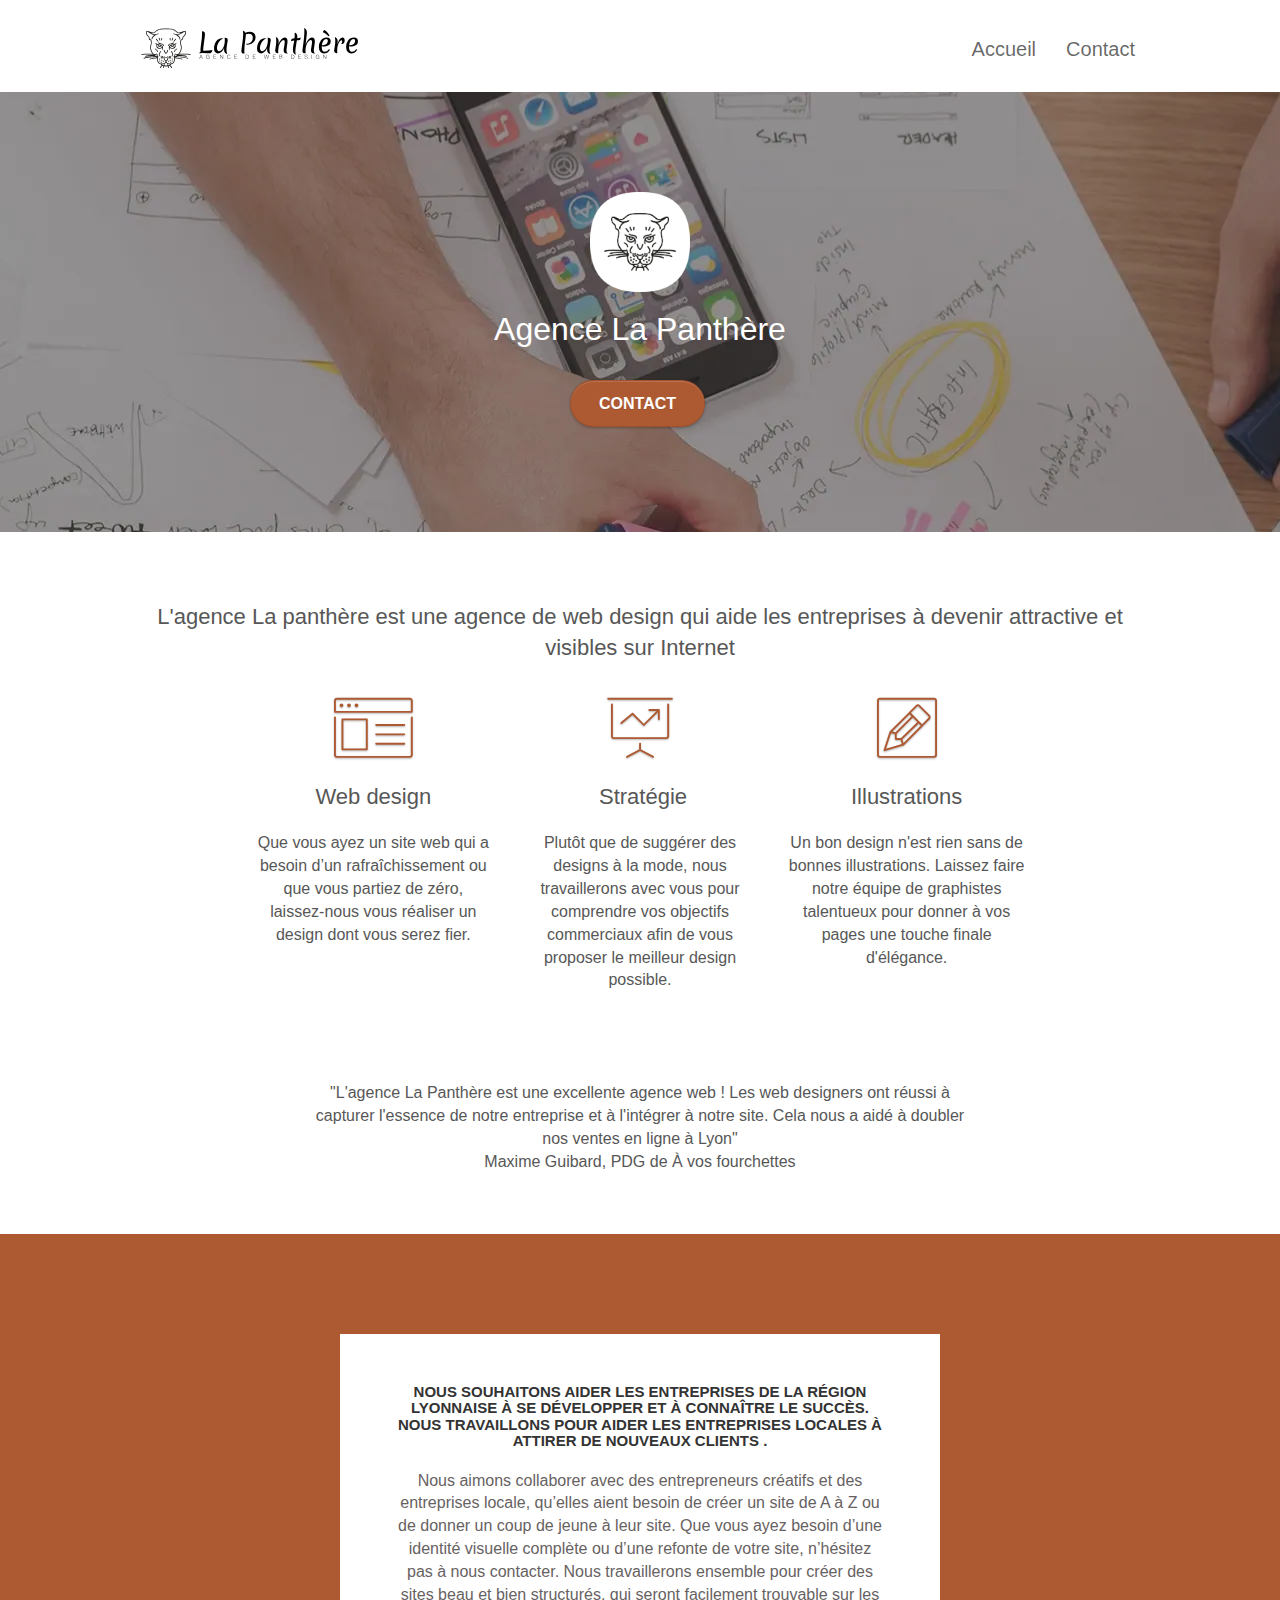
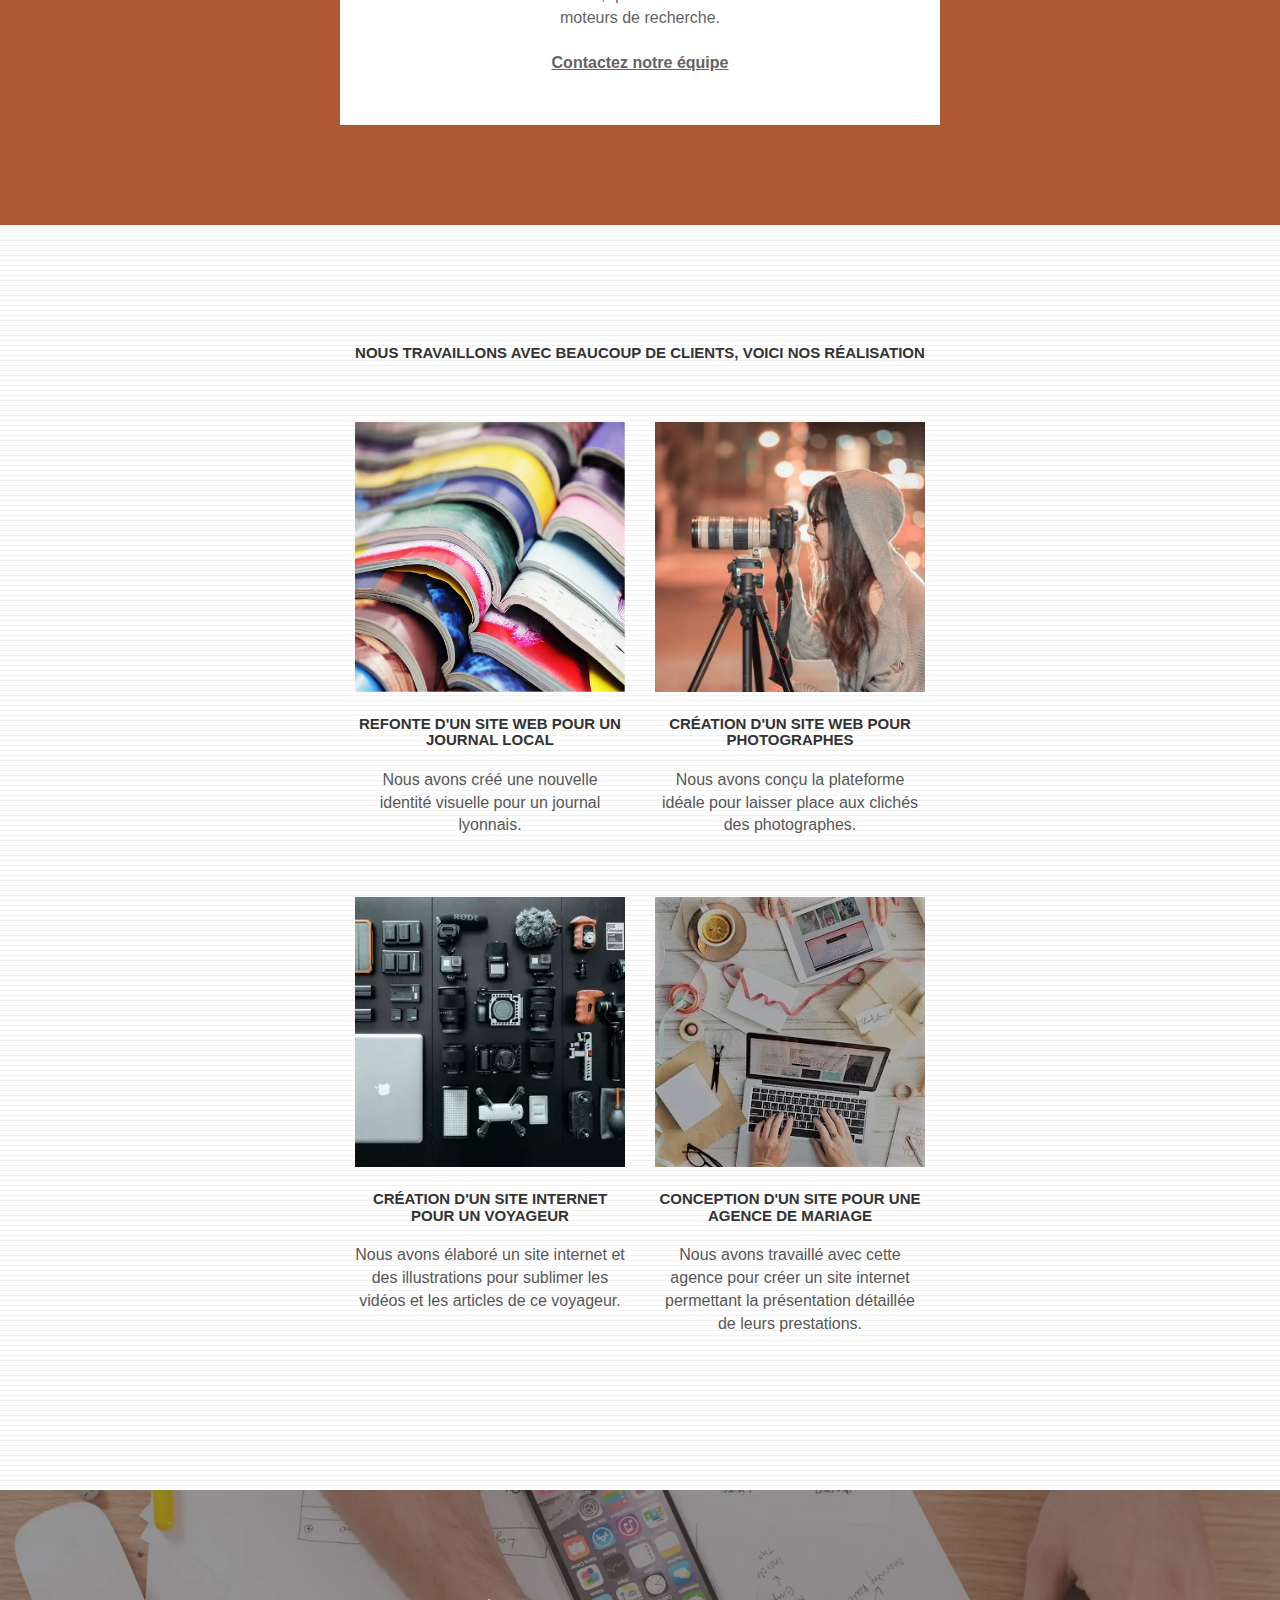
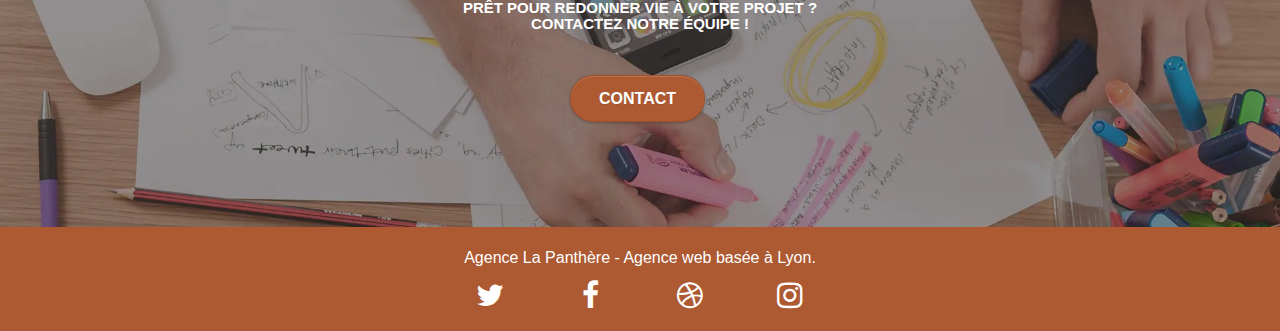
<file: p4_lapanthere-main/index.html>
<!doctype html>
<html lang="fr">
<head>
    <meta charset="utf-8">
    <meta name="keywords" content="seo, google, site web, site internet, agence design paris, agence design, agence design,agence design,agence design,agence design,agence design,agence design,agence design,agence design">
    <meta name="description" content="Placée au coeur de la region Rhône-Alpes, l'agence de web design, situé dans ville historique de Lyon, accompagne les entreprises de la region dans la création d'une présence en ligne. Renforcez votre identité visuelle et améliorez vôtre référencement grace à nos experts. CONSULTEZ-NOUS ! ">
    <meta name="viewport" content="width=device-width, initial-scale=1.0, viewport-fit=cover">
    <link rel="shortcut icon" type="image/png" href="favicon.jpg">
    
	<link rel="stylesheet" type="text/css" href="./css/bootstrap.css">
	<link rel="stylesheet" type="text/css" href="style.css">
	<link rel="stylesheet" type="text/css" href="./css/font-awesome.css">
	<link rel="stylesheet" type="text/css" href="./css/et-line.css">
	
    


    <title>La Panthère | Agence web design</title>

    
<!-- Analytics -->
 <!-- Google tag (gtag.js) -->

<!-- Analytics END -->
    
</head>
<body>
<!-- Principal conteneur -->
<div class="page-container">
    
<!-- bloc-0 -->
<header>
	<div class="bloc bgc-white l-bloc " id="bloc-0">
		<div class="container bloc-sm">

			<nav class="navbar row">
				<div class="navbar-header">
					
					<a class="navbar-brand" href="index.html"><img src="img/agence-la-panthere-monochrome.svg" alt="logo panthère" height="40" ></a>

					<button id="nav-toggle" type="button" class="ui-navbar-toggle navbar-toggle" data-toggle="collapse" data-target=".navbar-1">
						<span class="sr-only">Toggle navigation</span><span class="icon-bar"></span><span class="icon-bar"></span><span class="icon-bar"></span>
					</button>
				</div>
				<div class="collapse navbar-collapse navbar-1 special-dropdown-nav">
					<ul class="site-navigation nav navbar-nav">
						<li>
							<a href="index.html">Accueil</a>
						</li>
						<li>
						</li>
						<li>
							<a href="page2.html">Contact</a>
						</li>
					</ul>
				</div>
			</nav>
		</div>
	</div>
</header>
<!-- bloc-0 END -->

<!-- bloc-1-presentation -->
<div class="bloc bgc-dark-slate-blue bg-banniere d-bloc bg-t-edge bloc-bg-texture texture-paper b-parallax" id="bloc-1-hero">
	<div class="container bloc-lg">
		<div class="row tight-width-whitespace">
			<div class="col-sm-12">
				<img src="img-webp/logo.webp" class="center-block image-resize-mode" width="100" alt="Agence La Panthère">
				
					<h1 class="text-center hero-bloc-text tc-white ">
						Agence La Panthère
					</h1>
		
				<div class="text-center">
					<a href="page2.html" class="btn btn-lg btn-clean btn-rd cta-hero btn-atomic-tangerine" id="cta-hero">Contact</a>
				</div>
			</div>
		</div>
	</div>
</div>
<!-- bloc-1-presentation END -->

<!-- bloc-2-services -->
<div class="bloc bgc-white l-bloc" id="bloc-2-services">
	<div class="container bloc-md">
		<div class="row">
			<div class="col-sm-12 text-center">
				<h2>L'agence La panthère est une agence de web design qui aide les entreprises à devenir attractive et visibles sur Internet</h2>
			
			</div>
		</div>
		<div class="row voffset-lg med-width-whitespace">
			<div class="col-sm-4">
				<div class="text-center">
					<span class="et-icon-browser sm-shadow icon-dark-slate-blue icons icon-lg"></span>
				</div>
				<h2 class="mg-md text-center">
					Web design
				</h2>
				<p class="text-center ">
					Que vous ayez un site web qui a besoin d&rsquo;un rafraîchissement ou que vous partiez de zéro, laissez-nous vous réaliser un design dont vous serez fier.
				</p>
			</div>
			<div class="col-sm-4">
				<div class="text-center">
					<span class="et-icon-presentation sm-shadow icon-dark-slate-blue icons icon-lg"></span>
				</div>
				<h2 class="mg-md text-center">
					&nbsp;Stratégie
				</h2>
				<p class="text-center ">
					Plutôt que de suggérer des designs à la mode, nous travaillerons avec vous pour comprendre vos objectifs commerciaux afin de vous proposer le meilleur design possible.<br>
				</p>
			</div>
			<div class="col-sm-4">
				<div class="text-center">
					<span class="et-icon-edit sm-shadow icon-dark-slate-blue icons icon-lg"></span>
				</div>
				<h2 class="mg-md text-center">
					Illustrations
				</h2>
				<p class="text-center ">
					Un bon design n'est rien sans de bonnes illustrations. Laissez faire notre équipe de graphistes talentueux pour donner à vos pages une touche finale d'élégance.
				</p>
			</div>
		</div>
		<div class="row voffset-lg voffset">
			<div class="col-xs-12 col-md-8 col-md-offset-2 text-center ">
				<p>"L'agence La Panthère est une excellente agence web ! Les web designers ont réussi à capturer l'essence de notre entreprise et à l'intégrer à notre site. Cela nous a aidé à doubler nos ventes en ligne à Lyon"<br>
				Maxime Guibard, PDG de À vos fourchettes</p>

			</div>
		</div>
	</div>
</div>
<!-- bloc-2-services END -->

<!-- bloc-3-what-i-do -->
<div class="bloc tc-white bgc-atomic-tangerine bg-presentation d-bloc bloc-bg-texture texture-paper b-parallax" id="bloc-3-what-i-do">
	<div class="container bloc-lg">
		<div class="row tight-width-whitespace black-background">
			<div class="col-sm-12">
				<h3 class="mg-md text-center">
					Nous souhaitons aider les entreprises de la région Lyonnaise à se développer et à connaître le succès. Nous travaillons pour aider les entreprises locales à attirer de nouveaux clients .<br>
				</h3>
				<p class="text-center white">
					Nous aimons collaborer avec des entrepreneurs créatifs et des entreprises locale, qu’elles aient besoin de créer un site de A à Z ou de donner un coup de jeune à leur site. Que vous ayez besoin d’une identité visuelle complète ou d’une refonte de votre site, n’hésitez pas à nous contacter. Nous travaillerons ensemble pour créer des sites beau et bien structurés, qui seront facilement trouvable sur les moteurs de recherche. <br><br><a class="ltc-white bold-link" href="page2.html">Contactez notre équipe</a><br>
				</p>
			</div>
		</div>
	</div>
</div>
<!-- bloc-3-what-i-do END -->

<!-- bloc-4-portfolio -->
<div class="bloc bgc-white bg-lines-h2-bg bg-repeat l-bloc" id="bloc-4-portfolio">
	<div class="container bloc-lg">
		<div class="row">
			<div class="col-sm-12 text-center">
				<h3>Nous travaillons avec beaucoup de clients, voici nos réalisation</h3>

			</div>
		</div>
		<div class="row tight-width-whitespace portfolio-row">
			<div class="col-sm-6">
				<a href="#" data-lightbox="img-webp/1.webp" data-gallery-id="gallery-1" data-caption="Refonte d'un site web pour un journal local" data-frame="snapshot-lb"><img src="img-webp/1.webp" alt="magazines empilés" class="img-responsive portfolio-thumb" ></a>
				<h3 class="mg-md text-center">
					Refonte d'un site web pour un journal local
				</h3>
				<p class="text-center">
					Nous avons créé une nouvelle identité visuelle pour un journal lyonnais.
				</p>
			</div>
			<div class="col-sm-6">
				<a href="#" data-lightbox="img-webp/2.webp" data-gallery-id="gallery-1" data-caption="Création d'un site web pour photographes" data-frame="snapshot-lb"><img src="img-webp/2.webp" class="img-responsive portfolio-thumb" alt="une femme prenant une photo" ></a>
				<h3 class="mg-md text-center">
					Création d'un site web pour photographes
				</h3>
				<p class="text-center">
					Nous avons conçu la plateforme idéale pour laisser place aux clichés des photographes.
				</p>
			</div>
		</div>
		<div class="row tight-width-whitespace portfolio-row second-row">
			<div class="col-sm-6">
				<a href="#" data-lightbox="img-webp/3.webp" data-gallery-id="gallery-1" data-caption="Création d'un site internet pour un voyageur" data-frame="snapshot-lb"><img src="img-webp/3.webp" class="img-responsive portfolio-thumb" alt="appareils numériques disposé"></a>
				<h3 class="mg-md text-center">
					Création d'un site internet pour un voyageur
				</h3>
				<p class="text-center">
					Nous avons élaboré un site internet et des illustrations pour sublimer les vidéos et les articles de ce voyageur.
				</p>
			</div>
			<div class="col-sm-6">
				<a href="#" data-lightbox="img-webp/4.webp" data-gallery-id="gallery-1" data-caption="Conception d'un site pour une agence de mariage" data-frame="snapshot-lb"><img src="img-webp/4.webp" class="img-responsive portfolio-thumb" alt="ordinateur et tablette pour une organisation"></a>
				<h3 class="mg-md text-center">
					Conception d'un site pour une agence de mariage
				</h3>
				<p class="text-center">
					Nous avons travaillé avec cette agence pour créer un site internet permettant la présentation détaillée de leurs prestations.
				</p>
			</div>
		</div>
	</div>
</div>
<!-- bloc-4-portfolio END -->

<!-- bloc-5-cta -->
<div class="bloc bgc-dark-slate-blue bg-banniere d-bloc bloc-bg-texture texture-paper" id="bloc-5-cta">
	<div class="container bloc-lg">
		<div class="row">
			<h3 class="mg-md text-center tc-white">
				Prêt pour redonner vie à votre projet ?<br>Contactez notre équipe !
			</h3>
			<div class="col-sm-12 text-center">
				<a href="page2.html" class="btn btn-atomic-tangerine btn-clean btn-rd btn-lg cta-hero">Contact</a>
			</div>
		</div>
	</div>
</div>
<!-- bloc-5-cta END -->

<!-- Footer - bloc-8 -->
<footer>
	<div class="bloc bgc-atomic-tangerine d-bloc" id="bloc-8">
		<div class="container bloc-sm">
			<div class="row">
				<div class="col-sm-12">
					<p class="text-center total ">
						Agence La Panthère - Agence web basée à Lyon.<br>
					</p>
					<div class="row row-no-gutters social">
						<div class="col-sm-3">
							<div class="text-center">
								<a class="social" href="#"><span class="fa fa-twitter icon-md"></span></a>
							</div>
						</div>
						<div class="col-sm-3">
							<div class="text-center">
								<a class="social" href="#"><span class="fa fa-facebook icon-md"></span></a>
							</div>
						</div>
						<div class="col-sm-3">
							<div class="text-center">
								<a class="social" href="#"><span class="fa fa-dribbble icon-md"></span></a>
							</div>
						</div>
						<div class="col-sm-3">
							<div class="text-center">
								<a class="social" href="#"><span class="fa fa-instagram icon-md"></span></a>
							</div>
						</div>
					</div>
					
				</div>
			</div>
		</div>
	</div>
</footer>
<!-- Footer - bloc-8 END -->

</div>
<!-- Principal conteneur END -->
    
<script src="./js/jquery-2.1.0.js"></script>
<script src="./js/bootstrap.js"></script>
<script src="./js/blocs.js"></script>
<script src="./js/jquery.touchSwipe.js" defer></script>
<script src="./js/gmaps.js"></script>

</body>
</html>
</file>
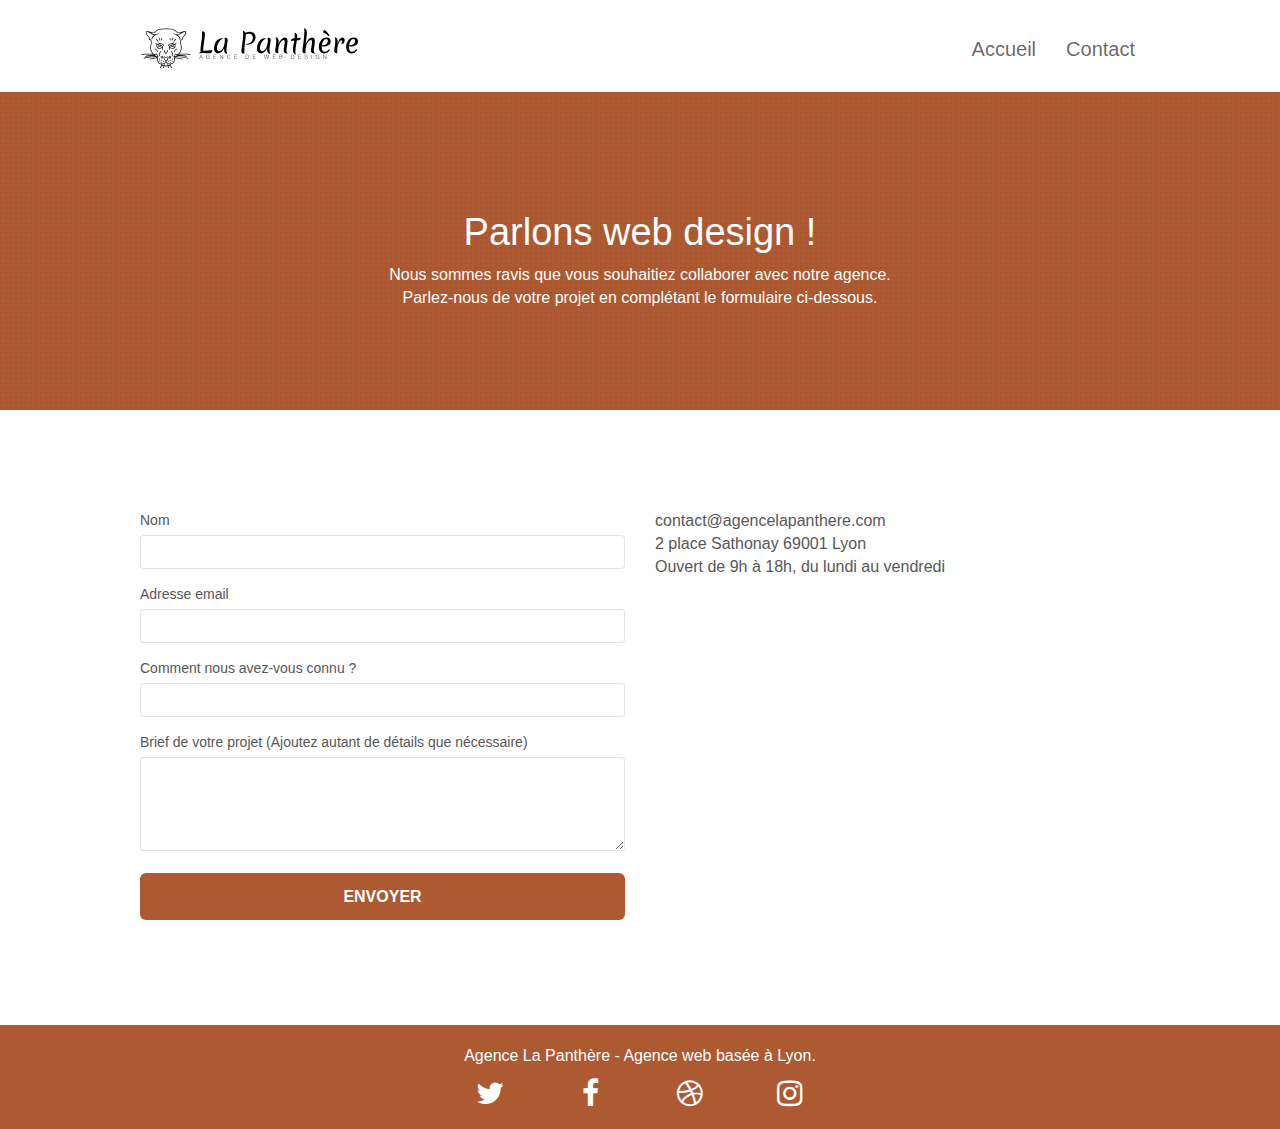
<file: p4_lapanthere-main/page2.html>
<!doctype html>
<html lang="fr">
<head>
    <meta charset="utf-8">
    <meta name="keywords" content="seo, google, site web, site internet, agence design paris, agence design, agence design,agence design,agence design,agence design,agence design,agence design,agence design,agence design">
	<meta name="description" content="Placée au coeur de la region Rhône-Alpes, l'agence de web design, situé dans ville historique de Lyon, accompagne les entreprises de la region dans la création d'une présence en ligne. Renforcez votre identité visuelle et améliorez vôtre référencement grace à nos experts. CONSULTEZ-NOUS ! ">
    <meta name="viewport" content="width=device-width, initial-scale=1.0, viewport-fit=cover">
    <link rel="shortcut icon" type="image/png" href="favicon.jpg">
    
	<link rel="stylesheet" type="text/css" href="./css/bootstrap.css">
	<link rel="stylesheet" type="text/css" href="style.css">
	<link rel="stylesheet" type="text/css" href="./css/font-awesome.css">
	<link rel="stylesheet" type="text/css" href="./css/et-line.css">
	
    
	
    <title>Contact</title>

    
<!-- Analytics -->
 
<!-- Google tag (gtag.js) -->

<!-- Analytics END -->


    
</head>
<body>
<!-- Principal conteneur -->
<div class="page-container">
    
<!-- bloc-0 -->
<header>
	<div class="bloc bgc-white l-bloc " id="bloc-0">
		<div class="container bloc-sm">
			<nav class="navbar row">
				<div class="navbar-header">
					<a class="navbar-brand" href="index.html"><img src="img/agence-la-panthere-monochrome.svg" alt="atlanta web design logo" height="40"></a>
					<button id="nav-toggle" type="button" class="ui-navbar-toggle navbar-toggle" data-toggle="collapse" data-target=".navbar-1">
						<span class="sr-only">Toggle navigation</span><span class="icon-bar"></span><span class="icon-bar"></span><span class="icon-bar"></span>
					</button>
				</div>
				<div class="collapse navbar-collapse navbar-1 special-dropdown-nav">
					<ul class="site-navigation nav navbar-nav">
						<li>
							<a href="index.html">Accueil</a>
						</li>
						<li>
							<a href="page2.html">Contact</a>
						</li>
					</ul>
				</div>
			</nav>
		</div>
	</div>
</header>
<!-- bloc-0 END -->

<!-- bloc-6 -->
<div class="bloc bg-dots-bg bg-repeat bgc-atomic-tangerine d-bloc bloc-bg-texture texture-paper" id="bloc-6">
	<div class="container bloc-lg">
		<div class="row">
			<div class="col-sm-12">
				<h1 class="text-center hero-bloc-text tc-white">
					Parlons web design !
				</h1>
				<p class="text-center mg-lg tc-white tight-width-whitespace size">
					Nous sommes ravis que vous souhaitiez collaborer avec notre agence.<br>
					Parlez-nous de votre projet en complétant le formulaire ci-dessous.
				</p>
			</div>
		</div>
	</div>
</div>
<!-- bloc-6 END -->

<!-- bloc-7 -->
<div class="bloc bgc-white l-bloc" id="bloc-7">
	<div class="container bloc-lg">
		<div class="row">
			<div class="col-sm-6">
				<!-- cette erreur n'est pas passé au validateur -->
				<form id="form_1" novalidate>
					<div class="form-group">
						<label for="name">
							Nom
						</label>
						<input id="name" class="form-control" required>
					</div>
					<div class="form-group">
						<label for="email">
							Adresse email
						</label>
						<input id="email" class="form-control" type="email" required>
					</div>
					<div class="form-group">
						<label for="input_504">
							Comment nous avez-vous connu ?
						</label>
						<input class="form-control" type="text" required id="input_504">
					</div>
					<div class="form-group">
						<label for="message">
							Brief de votre projet (Ajoutez autant de détails que nécessaire)<br>
						</label><textarea id="message" class="form-control" rows="4" cols="50" required></textarea>
					</div> 
					<button class="bloc-button btn btn-lg btn-block cta-hero btn-atomic-tangerine" type="submit">
						Envoyer
					</button>
				</form>
			</div>
			<div class="col-sm-6">
				<p>
					contact@agencelapanthere.com<br>2 place Sathonay 69001 Lyon<br>Ouvert de 9h à 18h, du lundi au vendredi<br>
				</p>
			</div>
		</div>
	</div>
</div>
<!-- bloc-7 END -->

<!-- ScrollToTop Button -->
<a class="bloc-button btn btn-d scrollToTop" onclick="scrollToTarget('1')"><span class="fa fa-chevron-up"></span></a>
<!-- ScrollToTop Button END-->


<!-- Footer - bloc-8 -->
<footer>
	<div class="bloc bgc-atomic-tangerine d-bloc" id="bloc-8">
		<div class="container bloc-sm">
			<div class="row">
				<div class="col-sm-12">
					<p class="text-center total">
						Agence La Panthère - Agence web basée à Lyon.<br>
					</p>
					<div class="row row-no-gutters social">
						<div class="col-sm-3">
							<div class="text-center">
								<a class="social" href="index.html"><span class="fa fa-twitter icon-md"></span></a>
							</div>
						</div>
						<div class="col-sm-3">
							<div class="text-center">
								<a class="social" href="index.html"><span class="fa fa-facebook icon-md"></span></a>
							</div>
						</div>
						<div class="col-sm-3">
							<div class="text-center">
								<a class="social" href="index.html"><span class="fa fa-dribbble icon-md"></span></a>
							</div>
						</div>
						<div class="col-sm-3">
							<div class="text-center">
								<a class="social" href="index.html"><span class="fa fa-instagram icon-md"></span></a>
							</div>
						</div>
					</div>
				</div>
			</div>
		</div>
	</div>

</footer>
<!-- Footer - bloc-8 END -->

</div>
<!-- Principal conteneur END -->
<script src="./js/jquery-2.1.0.js"></script>
<script src="./js/bootstrap.js"></script>
<script src="./js/blocs.js"></script>
<script src="./js/jqBootstrapValidation.js"></script>
<script src="./js/formHandler.js"></script>

</body>
</html>
</file>
<file: p4_lapanthere-main/style.css>
body{margin:0;padding:0;background:#FFF;overflow-x:hidden;-webkit-font-smoothing:antialiased;-moz-osx-font-smoothing:grayscale}a,button{transition:all .3s ease-in-out;outline:none!important}a:hover{text-decoration:none;cursor:pointer}#page-loading-blocs-notifaction{position:fixed;top:0;bottom:0;width:100%;z-index:100000;background:#fff url("img/pageload-spinner.gif") no-repeat center center}.bloc{width:100%;clear:both;background:50% 50% no-repeat;padding:0 50px;-webkit-background-size:cover;-moz-background-size:cover;-o-background-size:cover;background-size:cover;position:relative}.bloc .container{padding-left:0;padding-right:0}.bloc-lg{padding:100px 50px}.bloc-md{padding:50px}.bloc-sm{padding:20px 50px}.bg-center,.bg-l-edge,.bg-r-edge,.bg-t-edge,.bg-b-edge,.bg-tl-edge,.bg-bl-edge,.bg-tr-edge,.bg-br-edge,.bg-repeat{-webkit-background-size:auto!important;-moz-background-size:auto!important;-o-background-size:auto!important;background-size:auto!important}.bg-repeat{background:repeat}.bg-t-edge{background:top no-repeat}.b-parallax{background-attachment:fixed}.d-bloc{color:rgba(255,255,255,.7)}.d-bloc button:hover{color:rgba(255,255,255,.9)}.d-bloc .icon-round,.d-bloc .icon-square,.d-bloc .icon-rounded,.d-bloc .icon-semi-rounded-a,.d-bloc .icon-semi-rounded-b{border-color:rgba(255,255,255,.9)}.d-bloc .divider-h span{border-color:rgba(255,255,255,.2)}.d-bloc .a-btn,.d-bloc .navbar a,.d-bloc .navbar-brand,.d-bloc a .icon-sm,.d-bloc a .icon-md,.d-bloc a .icon-lg,.d-bloc a .icon-xl,.d-bloc h1 a,.d-bloc h2 a,.d-bloc h3 a,.d-bloc h4 a,.d-bloc h5 a,.d-bloc h6 a,.d-bloc p a{color:white}.d-bloc .a-btn:hover,.d-bloc .navbar a:hover,.d-bloc .navbar-brand:hover,.d-bloc a:hover .icon-sm,.d-bloc a:hover .icon-md,.d-bloc a:hover .icon-lg,.d-bloc a:hover .icon-xl,.d-bloc h1 a:hover,.d-bloc h2 a:hover,.d-bloc h3 a:hover,.d-bloc h4 a:hover,.d-bloc h5 a:hover,.d-bloc h6 a:hover,.d-bloc p a:hover{color:rgba(255,255,255,1)}.d-bloc .navbar-toggle .icon-bar{background:rgba(255,255,255,1)}.d-bloc .btn-wire,.d-bloc .btn-wire:hover{color:rgba(255,255,255,1);border-color:rgba(255,255,255,1)}.d-bloc .panel{color:rgba(0,0,0,.5)}.d-bloc .panel button:hover{color:rgba(0,0,0,.7)}.d-bloc .panel icon{border-color:rgba(0,0,0,.7)}.d-bloc .panel .divider-h span{border-color:rgba(0,0,0,.1)}.d-bloc .panel .a-btn{color:rgba(0,0,0,.6)}.d-bloc .panel .a-btn:hover{color:rgba(0,0,0,1)}.d-bloc .panel .btn-wire,.d-bloc .panel .btn-wire:hover{color:rgba(0,0,0,.7);border-color:rgba(0,0,0,.3)}.d-bloc .panel,.l-bloc{color:rgba(0,0,0,.5)}.d-bloc .panel button:hover,.l-bloc button:hover{color:rgba(0,0,0,.7)}.l-bloc .icon-round,.l-bloc .icon-square,.l-bloc .icon-rounded,.l-bloc .icon-semi-rounded-a,.l-bloc .icon-semi-rounded-b{border-color:rgba(0,0,0,.7)}.d-bloc .panel .divider-h span,.l-bloc .divider-h span{border-color:rgba(0,0,0,.1)}.d-bloc .panel .a-btn,.l-bloc .a-btn,.l-bloc .navbar a,.l-bloc .navbar-brand,.l-bloc a .icon-sm,.l-bloc a .icon-md,.l-bloc a .icon-lg,.l-bloc a .icon-xl,.l-bloc h1 a,.l-bloc h2 a,.l-bloc h3 a,.l-bloc h4 a,.l-bloc h5 a,.l-bloc h6 a,.l-bloc p a{color:rgba(0,0,0,.6)}.d-bloc .panel .a-btn:hover,.l-bloc .a-btn:hover,.l-bloc .navbar a:hover,.l-bloc .navbar-brand:hover,.l-bloc a:hover .icon-sm,.l-bloc a:hover .icon-md,.l-bloc a:hover .icon-lg,.l-bloc a:hover .icon-xl,.l-bloc h1 a:hover,.l-bloc h2 a:hover,.l-bloc h3 a:hover,.l-bloc h4 a:hover,.l-bloc h5 a:hover,.l-bloc h6 a:hover,.l-bloc p a:hover{color:rgba(0,0,0,1)}.l-bloc .navbar-toggle .icon-bar{color:rgba(0,0,0,.6)}.d-bloc .panel .btn-wire,.d-bloc .panel .btn-wire:hover,.l-bloc .btn-wire,.l-bloc .btn-wire:hover{color:rgba(0,0,0,.7);border-color:rgba(0,0,0,.3)}.voffset{margin-top:30px}.voffset-lg{margin-top:80px}.lol{font-size:16px;color:#ad5932}.row-no-gutters{margin-right:0;margin-left:0}.row.row-no-gutters>[class^="col-"],.row.row-no-gutters>[class*=" col-"]{padding-right:0;padding-left:0}#bloc-1-hero h1{font-size:32px}.navigation{float:inherit;margin-right:150px}.size{font-size:16px}.navbar{margin-bottom:0;z-index:1}.navbar-brand{height:auto;padding:3px 15px;font-size:25px;font-weight:normal;font-weight:600;line-height:44px}.navbar-brand img{max-height:200px;margin:0 5px 0 0;display:inline}.navbar-brand img[src$=svg]{min-width:100px}.nav-center .navbar-brand img{margin:0}.navbar .nav{padding-top:2px;margin-right:-16px;float:right;z-index:1}.nav>li{float:left;margin-top:4px;font-size:20px}.navbar-nav .open .dropdown-menu>li>a{text-align:inherit}.nav>li a:hover,.nav>li a:focus{background:transparent}.navbar-toggle{margin:10px 10px 0 0;border:0}.navbar-toggle:hover{background:transparent!important}.navbar-toggle .icon-bar{background-color:rgba(0,0,0,.5);width:26px}.nav-invert .navbar .nav{float:left}.nav-invert .navbar-header,.nav-invert .navbar-brand{float:right;position:relative;z-index:2}@media(min-width:768px){.site-navigation{position:absolute;top:50%;right:20px;transform:translate(0,-50%);-webkit-transform:translateY(-50%)}.nav>li .dropdown-menu a,.nav>li .dropdown-menu a:hover{color:#484848}.nav-invert .site-navigation{left:0;right:0}.nav-center{text-align:center}.nav-center .navbar-header{width:100%}.nav-center .navbar-header,.nav-center .navbar-brand,.nav-center .nav>li{float:none;display:inline-block}.nav-center .site-navigation{position:relative;width:100%;right:0;margin-right:0;margin-top:20px}.nav-center.mini-nav .navbar-toggle{float:none;margin:10px auto 0}}.nav>li>.dropdown a{background:none!important;display:block;padding:14px 15px}nav .caret{margin:0 5px}.dropdown-menu .dropdown-menu{top:-8px;left:100%}.dropdown-menu .dropmenu-flow-right{top:100%;left:0;margin-left:-1px;border-top-left-radius:0;border-top-right-radius:0}.dropdown-menu .dropdown span{border:4px solid black;border-top-color:transparent;border-right-color:transparent;border-bottom-color:transparent;margin:6px -5px 0 0!important;float:right}.mg-md{margin-top:10px;margin-bottom:20px}.mg-lg{margin-top:10px;margin-bottom:40px}.btn{margin:0 5px 5px 0}.btn.pull-right{margin:0 0 5px 5px}.btn-d,.btn-d:hover,.btn-d:focus{color:#FFF;background:rgba(0,0,0,.3)}button{outline:none!important}.btn-rd{border-radius:40px}.btn-clean{border:1px solid rgba(0,0,0,.08);border-bottom-color:rgba(0,0,0,.1);text-shadow:0 1px 0 rgba(0,0,1,.1);box-shadow:0 1px 3px rgba(0,0,1,.25),inset 0 1px 0 0 rgba(255,255,255,.15)}.icon-md{font-size:30px!important}.icon-lg{font-size:60px!important}.sm-shadow{text-shadow:0 1px 2px rgba(0,0,0,.3)}.panel-sq,.panel-sq .panel-heading,.panel-sq .panel-footer{border-radius:0}.panel-rd{border-radius:30px}.panel-rd .panel-heading{border-radius:29px 29px 0 0}.panel-rd .panel-footer{border-radius:0 0 29px 29px}.form-control{border-color:rgba(0,0,0,.1);box-shadow:none}.scrollToTop{width:40px;height:40px;position:fixed;bottom:20px;right:20px;opacity:0;z-index:500;transition:all .3s ease-in-out}.scrollToTop span{margin-top:6px}.showScrollTop{font-size:14px;opacity:1}a[data-lightbox]{position:relative;display:block;text-align:center}a[data-lightbox]:hover::before{content:"+";font-family:"HelveticaNeue-Light","Helvetica Neue Light","Helvetica Neue",Helvetica,Arial;font-size:32px;width:50px;height:50px;margin-left:-25px;border-radius:50%;background:rgba(0,0,0,.6);color:#FFF;font-weight:100;z-index:1;position:absolute;top:50%;transform:translateY(-50%);-webkit-transform:translateY(-50%)}a[data-lightbox]:hover img{opacity:.6;-webkit-animation-fill-mode:none;animation-fill-mode:none}#lightbox-modal{display:flex;align-items:center}#lightbox-modal .modal-dialog{width:90%;max-width:900px;margin:0 auto 0}#lightbox-modal .modal-dialog img{max-height:90vh;margin:0 auto}.lightbox-caption{padding:20px;color:#FFF;background:rgba(0,0,0,.5);position:absolute;left:15px;right:15px;bottom:5px}.close-lightbox{color:#FFF;font-size:30px;position:absolute;top:20px;right:20px;z-index:20;background:rgba(0,0,0,.5);border:0;line-height:30px;padding:0 9px 5px;opacity:.3}.close-lightbox:hover,.next-lightbox:hover,.prev-lightbox:hover{opacity:1.0;color:#FFF}.next-lightbox,.prev-lightbox{font-size:20px;color:rgba(255,255,255,.9);background:rgba(0,0,0,.5);transition:all .2s ease-in-out;position:absolute;top:45%;z-index:1;opacity:.4}.next-lightbox{padding:6px 8px 1px 13px;right:25px}.prev-lightbox{padding:6px 13px 1px 10px;left:25px}.snapshot-lb .modal-body{padding-bottom:45px}.snapshot-lb .lightbox-caption{padding:0;color:rgba(0,0,0,.5);background:0}h2,h3,h4,h5,h6,p,label,.btn{font-family:"helvetica";font-weight:400;color:#575757!important}h1{font-family:"helvetica";font-weight:400;color:white!important}a{color:#fff}.container{max-width:1000px}.hero-bloc-text{font-size:38px}.hero-bloc-text-sub{font-size:36px}.statement-bloc-text{line-height:26px;font-style:italic;font-size:20px;text-align:center;font-weight:lighter;max-width:520px;margin:auto auto auto auto}p{font-size:16px}.tight-width-whitespace{max-width:600px;margin:auto auto auto auto}.h1{font-size:20px;font-family:"Open Sans"}.cta-hero{margin-top:22px;color:#FFFFFF!important;text-transform:uppercase;padding:12px 28px 12px 28px;font-size:16px;font-weight:700}.social{max-width:400px;margin:auto auto auto auto}h2{font-size:22px;line-height:1.4em}h3{font-size:15px;text-transform:uppercase;font-weight:700;color:#333333!important}.med-width-whitespace{max-width:800px;margin:auto auto auto auto;box-shadow:0 0 0 #000}h1{color:white!important}h4{color:#333333!important}.icons{margin-bottom:14px;margin-top:24px}.white{color:#676262!important}.portfolio-thumb{margin-bottom:24px}.portfolio-row{margin-bottom:44px;margin-top:50px;width:80%}.second-row img{width:100%}.avatar{box-shadow:0 4px 9px rgba(0,0,0,0.3)}.black-background{background-color:white;padding:40px 40px 40px 40px}.bold-link{font-weight:900;text-decoration:underline!important}.bgc-white{background-color:#fff}.bgc-dark-slate-blue{background-color:#ad5932}.bgc-atomic-tangerine{background-color:#ad5932}.tc-white{color:white!important}.total{color:white!important}.btn-atomic-tangerine{background:#ad5932;color:#FFFFFF!important}.btn-atomic-tangerine:hover{background:#c27956!important;color:#FFFFFF!important}.ltc-white{color:#676262!important}.ltc-white:hover{color:#cccccc!important}.ltc-atomic-tangerine{color:#F3976C!important}.ltc-atomic-tangerine:hover{color:#c27956!important}.icon-dark-slate-blue{color:#ad5932!important;border-color:#ad5932!important}.bg-dots-bg{background-image:url("img-webp/dots-bg.webp")}.bg-lines-h2-bg{background-image:url("img-webp/lines-h2-bg.webp")}.bg-banniere{background-image:url("img-webp/agence-la-panthere.webp")}.bg-presentation{background-image:url("img-webp/image-de-presentation.webp")}.bg-presentation img{opacity:0}@media(max-width:1024px){.bloc{padding-left:20px;padding-right:20px}.bloc.full-width-bloc,.bloc-tile-2.full-width-bloc .container,.bloc-tile-3.full-width-bloc .container,.bloc-tile-4.full-width-bloc .container{padding-left:0;padding-right:0}}@media(max-width:992px) and (min-width:768px){.navbar .nav{max-width:80%}.nav-center.navbar .nav{max-width:100%}}@media only screen and (min-width:768px) and (max-width:1024px) and (orientation:landscape){.b-parallax{background-attachment:scroll}}@media only screen and (min-width:1024px) and (max-width:1366px) and (-webkit-min-device-pixel-ratio:1.5){.b-parallax{background-attachment:scroll}}@media(max-width:991px){.container{width:100%}.b-parallax{background-attachment:scroll}.page-container,#hero-bloc{overflow-x:hidden;position:relative}.bloc{padding-left:var(--safe-area-inset-left);padding-right:var(--safe-area-inset-right);}.bloc-group,.bloc-group .bloc{display:block;width:100%}.bloc-fill-screen .fill-bloc-top-edge,.bloc-fill-screen .fill-bloc-bottom-edge{padding:0 20px;padding-left:var(--safe-area-inset-left);padding-right:var(--safe-area-inset-right);}}@media(max-width:767px){.page-container{overflow-x:hidden;position:relative}h1,h2,h3,h4,h5,h6,p,#disqus_thread{padding-left:10px!important;padding-right:10px!important}.b-parallax{background-attachment:scroll}.navbar .nav{padding-top:0;border-top:1px solid rgba(0,0,0,.2);float:none!important}.navbar.row{margin-left:0;margin-right:0}.site-navigation{position:inherit;transform:none;-webkit-transform:none;-ms-transform:none}.nav>li{margin-top:0;border-bottom:1px solid rgba(0,0,0,.1);background:rgba(0,0,0,.05);text-align:left;padding-left:15px;width:100%}.nav>li:hover{background:rgba(0,0,0,.08)}.dropdown .dropdown a .caret{float:none;margin:5px 0 0 10px!important;border:4px solid black;border-bottom-color:transparent;border-right-color:transparent;border-left-color:transparent}#hero-bloc .navbar .nav{background:rgba(0,0,0,.8)}#hero-bloc .navbar .nav a{color:rgba(255,255,255,.6)}.hero{padding:50px 0}.hero-nav{left:-1px;right:-1px}.navbar-collapse{padding:0;overflow-x:hidden;-webkit-box-shadow:none;box-shadow:none}.navbar-brand img{max-height:40px;width:auto}.nav-invert .navbar-header{float:none;width:100%}.nav-invert .navbar-toggle{float:left;margin-left:10px}.bloc{padding-left:0;padding-right:0}.bloc-xxl,.bloc-xl,.bloc-lg{padding:40px 0}.bloc-sm,.bloc-md{padding-left:0;padding-right:0}.bloc-tile-2 .container,.bloc-tile-3 .container,.bloc-tile-4 .container,.bloc-fill-screen .fill-bloc-top-edge,.bloc-fill-screen .fill-bloc-bottom-edge{padding-left:0;padding-right:0}.a-block{padding:0 10px}.btn-dwn{display:none}.voffset{margin-top:5px}.voffset-md{margin-top:20px}.voffset-lg{margin-top:30px}form{padding:5px}.close-lightbox{display:inline-block}.blocsapp-device-iphone5{background-size:216px 425px;padding-top:60px;width:216px;height:425px}.blocsapp-device-iphone5 img{width:180px;height:320px}}@media(max-width:400px){.bloc{padding-left:0;padding-right:0}}@media(max-width:767px){.bloc-mob-center-text{text-align:center}}
</file>
<file: p4_lapanthere-main/css/et-line.css>
@font-face {
    font-family: et-line;
    src: url(../fonts/et-line.eot);
    src: url(../fonts/et-line.eot?#iefix) format('embedded-opentype'), url(../fonts/et-line.woff) format('woff'), url(../fonts/et-line.ttf) format('truetype'), url(../fonts/et-line.svg#et-line) format('svg');
    font-weight: 400;
    font-style: normal
}

.et-icon-adjustments,
.et-icon-alarmclock,
.et-icon-anchor,
.et-icon-aperture,
.et-icon-attachment,
.et-icon-bargraph,
.et-icon-basket,
.et-icon-beaker,
.et-icon-bike,
.et-icon-book-open,
.et-icon-briefcase,
.et-icon-browser,
.et-icon-calendar,
.et-icon-camera,
.et-icon-caution,
.et-icon-chat,
.et-icon-circle-compass,
.et-icon-clipboard,
.et-icon-clock,
.et-icon-cloud,
.et-icon-compass,
.et-icon-desktop,
.et-icon-dial,
.et-icon-document,
.et-icon-documents,
.et-icon-download,
.et-icon-dribbble,
.et-icon-edit,
.et-icon-envelope,
.et-icon-expand,
.et-icon-facebook,
.et-icon-flag,
.et-icon-focus,
.et-icon-gears,
.et-icon-genius,
.et-icon-gift,
.et-icon-global,
.et-icon-globe,
.et-icon-googleplus,
.et-icon-grid,
.et-icon-happy,
.et-icon-hazardous,
.et-icon-heart,
.et-icon-hotairballoon,
.et-icon-hourglass,
.et-icon-key,
.et-icon-laptop,
.et-icon-layers,
.et-icon-lifesaver,
.et-icon-lightbulb,
.et-icon-linegraph,
.et-icon-linkedin,
.et-icon-lock,
.et-icon-magnifying-glass,
.et-icon-map,
.et-icon-map-pin,
.et-icon-megaphone,
.et-icon-mic,
.et-icon-mobile,
.et-icon-newspaper,
.et-icon-notebook,
.et-icon-paintbrush,
.et-icon-paperclip,
.et-icon-pencil,
.et-icon-phone,
.et-icon-picture,
.et-icon-pictures,
.et-icon-piechart,
.et-icon-presentation,
.et-icon-pricetags,
.et-icon-printer,
.et-icon-profile-female,
.et-icon-profile-male,
.et-icon-puzzle,
.et-icon-quote,
.et-icon-recycle,
.et-icon-refresh,
.et-icon-ribbon,
.et-icon-rss,
.et-icon-sad,
.et-icon-scissors,
.et-icon-scope,
.et-icon-search,
.et-icon-shield,
.et-icon-speedometer,
.et-icon-strategy,
.et-icon-streetsign,
.et-icon-tablet,
.et-icon-target,
.et-icon-telescope,
.et-icon-toolbox,
.et-icon-tools,
.et-icon-tools-2,
.et-icon-trophy,
.et-icon-tumblr,
.et-icon-twitter,
.et-icon-upload,
.et-icon-video,
.et-icon-wallet,
.et-icon-wine {
    font-family: et-line;
    speak: none;
    font-style: normal;
    font-weight: 400;
    font-variant: normal;
    text-transform: none;
    line-height: 1;
    -webkit-font-smoothing: antialiased;
    -moz-osx-font-smoothing: grayscale;
    display: inline-block
}

.et-icon-mobile:before {
    content: "\e000"
}

.et-icon-laptop:before {
    content: "\e001"
}

.et-icon-desktop:before {
    content: "\e002"
}

.et-icon-tablet:before {
    content: "\e003"
}

.et-icon-phone:before {
    content: "\e004"
}

.et-icon-document:before {
    content: "\e005"
}

.et-icon-documents:before {
    content: "\e006"
}

.et-icon-search:before {
    content: "\e007"
}

.et-icon-clipboard:before {
    content: "\e008"
}

.et-icon-newspaper:before {
    content: "\e009"
}

.et-icon-notebook:before {
    content: "\e00a"
}

.et-icon-book-open:before {
    content: "\e00b"
}

.et-icon-browser:before {
    content: "\e00c"
}

.et-icon-calendar:before {
    content: "\e00d"
}

.et-icon-presentation:before {
    content: "\e00e"
}

.et-icon-picture:before {
    content: "\e00f"
}

.et-icon-pictures:before {
    content: "\e010"
}

.et-icon-video:before {
    content: "\e011"
}

.et-icon-camera:before {
    content: "\e012"
}

.et-icon-printer:before {
    content: "\e013"
}

.et-icon-toolbox:before {
    content: "\e014"
}

.et-icon-briefcase:before {
    content: "\e015"
}

.et-icon-wallet:before {
    content: "\e016"
}

.et-icon-gift:before {
    content: "\e017"
}

.et-icon-bargraph:before {
    content: "\e018"
}

.et-icon-grid:before {
    content: "\e019"
}

.et-icon-expand:before {
    content: "\e01a"
}

.et-icon-focus:before {
    content: "\e01b"
}

.et-icon-edit:before {
    content: "\e01c"
}

.et-icon-adjustments:before {
    content: "\e01d"
}

.et-icon-ribbon:before {
    content: "\e01e"
}

.et-icon-hourglass:before {
    content: "\e01f"
}

.et-icon-lock:before {
    content: "\e020"
}

.et-icon-megaphone:before {
    content: "\e021"
}

.et-icon-shield:before {
    content: "\e022"
}

.et-icon-trophy:before {
    content: "\e023"
}

.et-icon-flag:before {
    content: "\e024"
}

.et-icon-map:before {
    content: "\e025"
}

.et-icon-puzzle:before {
    content: "\e026"
}

.et-icon-basket:before {
    content: "\e027"
}

.et-icon-envelope:before {
    content: "\e028"
}

.et-icon-streetsign:before {
    content: "\e029"
}

.et-icon-telescope:before {
    content: "\e02a"
}

.et-icon-gears:before {
    content: "\e02b"
}

.et-icon-key:before {
    content: "\e02c"
}

.et-icon-paperclip:before {
    content: "\e02d"
}

.et-icon-attachment:before {
    content: "\e02e"
}

.et-icon-pricetags:before {
    content: "\e02f"
}

.et-icon-lightbulb:before {
    content: "\e030"
}

.et-icon-layers:before {
    content: "\e031"
}

.et-icon-pencil:before {
    content: "\e032"
}

.et-icon-tools:before {
    content: "\e033"
}

.et-icon-tools-2:before {
    content: "\e034"
}

.et-icon-scissors:before {
    content: "\e035"
}

.et-icon-paintbrush:before {
    content: "\e036"
}

.et-icon-magnifying-glass:before {
    content: "\e037"
}

.et-icon-circle-compass:before {
    content: "\e038"
}

.et-icon-linegraph:before {
    content: "\e039"
}

.et-icon-mic:before {
    content: "\e03a"
}

.et-icon-strategy:before {
    content: "\e03b"
}

.et-icon-beaker:before {
    content: "\e03c"
}

.et-icon-caution:before {
    content: "\e03d"
}

.et-icon-recycle:before {
    content: "\e03e"
}

.et-icon-anchor:before {
    content: "\e03f"
}

.et-icon-profile-male:before {
    content: "\e040"
}

.et-icon-profile-female:before {
    content: "\e041"
}

.et-icon-bike:before {
    content: "\e042"
}

.et-icon-wine:before {
    content: "\e043"
}

.et-icon-hotairballoon:before {
    content: "\e044"
}

.et-icon-globe:before {
    content: "\e045"
}

.et-icon-genius:before {
    content: "\e046"
}

.et-icon-map-pin:before {
    content: "\e047"
}

.et-icon-dial:before {
    content: "\e048"
}

.et-icon-chat:before {
    content: "\e049"
}

.et-icon-heart:before {
    content: "\e04a"
}

.et-icon-cloud:before {
    content: "\e04b"
}

.et-icon-upload:before {
    content: "\e04c"
}

.et-icon-download:before {
    content: "\e04d"
}

.et-icon-target:before {
    content: "\e04e"
}

.et-icon-hazardous:before {
    content: "\e04f"
}

.et-icon-piechart:before {
    content: "\e050"
}

.et-icon-speedometer:before {
    content: "\e051"
}

.et-icon-global:before {
    content: "\e052"
}

.et-icon-compass:before {
    content: "\e053"
}

.et-icon-lifesaver:before {
    content: "\e054"
}

.et-icon-clock:before {
    content: "\e055"
}

.et-icon-aperture:before {
    content: "\e056"
}

.et-icon-quote:before {
    content: "\e057"
}

.et-icon-scope:before {
    content: "\e058"
}

.et-icon-alarmclock:before {
    content: "\e059"
}

.et-icon-refresh:before {
    content: "\e05a"
}

.et-icon-happy:before {
    content: "\e05b"
}

.et-icon-sad:before {
    content: "\e05c"
}

.et-icon-facebook:before {
    content: "\e05d"
}

.et-icon-twitter:before {
    content: "\e05e"
}

.et-icon-googleplus:before {
    content: "\e05f"
}

.et-icon-rss:before {
    content: "\e060"
}

.et-icon-tumblr:before {
    content: "\e061"
}

.et-icon-linkedin:before {
    content: "\e062"
}

.et-icon-dribbble:before {
    content: "\e063"
}
</file>
